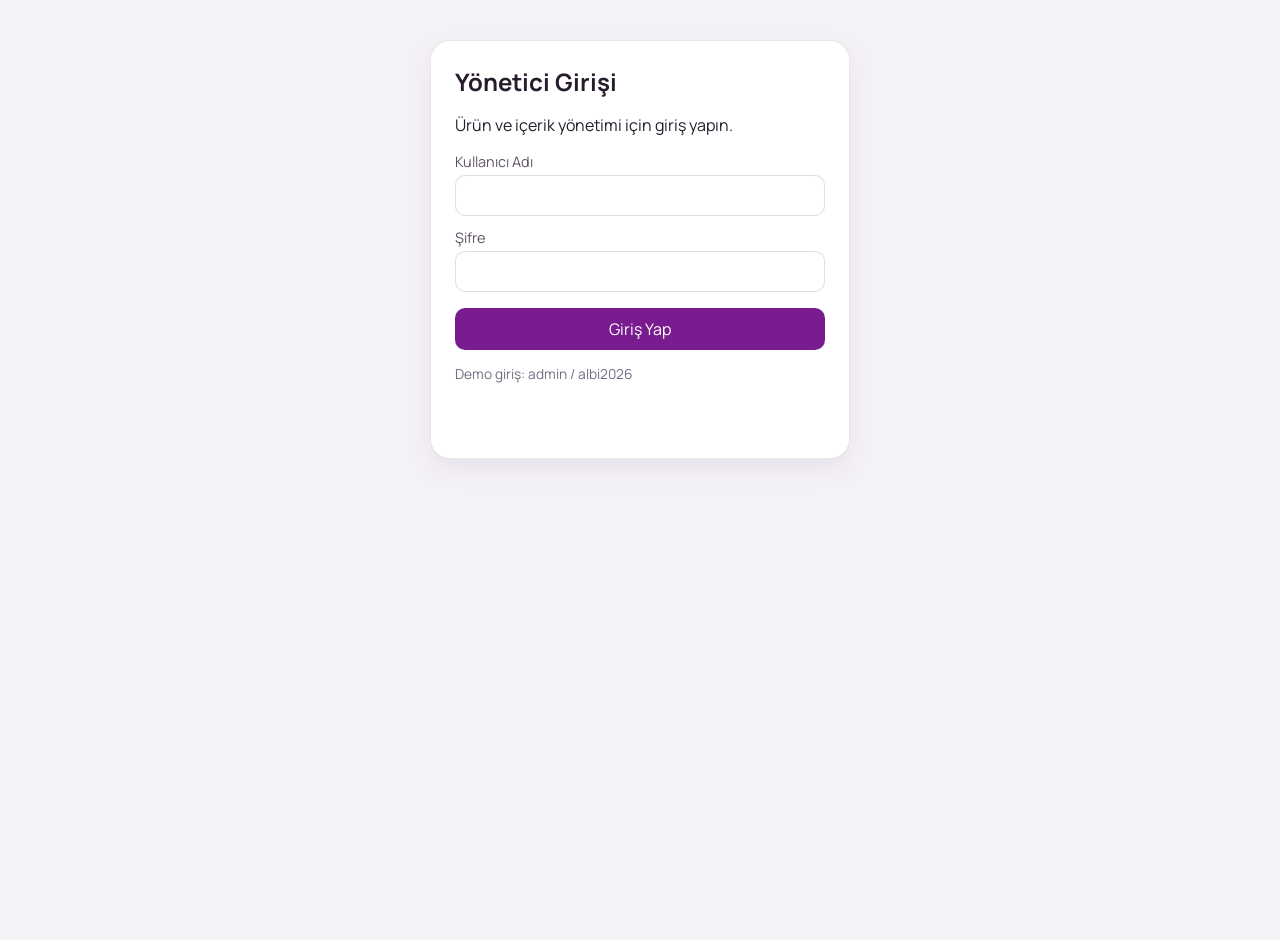
<file: admin.html>
<!DOCTYPE html>
<html lang="tr">
  <head>
    <meta charset="UTF-8" />
    <meta name="viewport" content="width=device-width, initial-scale=1.0" />
    <meta name="robots" content="noindex,nofollow" />
    <link rel="icon" href="/assets/logo-albi.png" type="image/png" sizes="any" />
    <link rel="apple-touch-icon" href="/assets/logo-albi.png" />
    <title>ALBI | Yönetici Paneli</title>
    <script async src="https://www.googletagmanager.com/gtag/js?id=G-EL9R2YGGH2"></script>
    <script>
      window.dataLayer = window.dataLayer || [];
      function gtag() {
        dataLayer.push(arguments);
      }
      gtag("js", new Date());
      gtag("config", "G-EL9R2YGGH2");
    </script>
    <link rel="preconnect" href="https://fonts.googleapis.com" />
    <link rel="preconnect" href="https://fonts.gstatic.com" crossorigin />
    <link
      href="https://fonts.googleapis.com/css2?family=Manrope:wght@400;500;600;700;800&display=swap"
      rel="stylesheet"
    />
    <link rel="stylesheet" href="./admin.css" />
  </head>
  <body>
    <main class="admin-wrap">
      <section class="auth-card" id="loginCard">
        <h1>Yönetici Girişi</h1>
        <p>Ürün ve içerik yönetimi için giriş yapın.</p>
        <form id="loginForm">
          <label>Kullanıcı Adı<input type="text" id="username" required /></label>
          <label>Şifre<input type="password" id="password" required /></label>
          <button type="submit">Giriş Yap</button>
        </form>
        <p class="auth-hint">Demo giriş: admin / albi2026</p>
        <p class="auth-error" id="authError"></p>
      </section>

      <section class="panel hidden" id="adminPanel">
        <header class="panel-head">
          <h2>Site Yönetim Paneli</h2>
          <div>
            <a href="./index.html" target="_blank" rel="noopener noreferrer">Siteyi Gör</a>
            <button id="logoutBtn" type="button">Çıkış Yap</button>
          </div>
        </header>

        <section class="panel-card">
          <h3>Ziyaret Verileri</h3>
          <div class="metrics-grid">
            <article class="metric">
              <span>Toplam Ziyaret</span>
              <strong id="metricTotalVisits">0</strong>
            </article>
            <article class="metric">
              <span>Bugün Ziyaret</span>
              <strong id="metricTodayVisits">0</strong>
            </article>
            <article class="metric">
              <span>Ana Sayfa Görüntüleme</span>
              <strong id="metricHomeViews">0</strong>
            </article>
            <article class="metric">
              <span>Katalog Görüntüleme</span>
              <strong id="metricCatalogViews">0</strong>
            </article>
            <article class="metric">
              <span>Admin Giriş Sayısı</span>
              <strong id="metricAdminLogins">0</strong>
            </article>
          </div>
        </section>

        <section class="panel-card">
          <h3>Ürün Ekle / Düzenle</h3>
          <form id="productForm" class="grid-2">
            <input type="hidden" id="productId" />
            <label>Ürün Adı<input id="productName" type="text" required /></label>
            <label>Kategori
              <select id="productCategory" required>
                <option value="new">Yeni</option>
                <option value="gel-polish">Kalıcı ojeler</option>
                <option value="base-coat">Base Coat</option>
                <option value="top-coat">Top Coat</option>
                <option value="building-gel">Building Gel</option>
                <option value="liquid-polygel">Liquid Polygel</option>
                <option value="nail-skin-care">Nail and Skin Care</option>
                <option value="nail-files">Nail Files</option>
                <option value="firca">Fırça</option>
                <option value="ipek-kirpik">İpek Kirpik</option>
                <option value="lovely">LOVELY (tüm seriler)</option>
                <option value="lovely-rili">LOVELY — Rili</option>
                <option value="lovely-lashy">LOVELY — Lashy</option>
                <option value="lovely-lovely">LOVELY — Lovely</option>
                <option value="kirpik-malzemeleri">Kirpik malzemeleri (genel)</option>
                <option value="kirpik-ekipman">Kirpik — Ekipman ve aletler</option>
                <option value="kirpik-alt-izolasyon">Kirpik — Alt kirpik izolasyonu</option>
                <option value="kirpik-ek-malzemeler">Kirpik — Ek malzemeler</option>
                <option value="kirpik-tekstil">Kirpik — Tekstil</option>
                <option value="kirpik-sarf">Kirpik — Sarf malzemeleri</option>
                <option value="kirpik-tablet-stand">Kirpik — Tablet ve paletler</option>
                <option value="special-offers">Special Offers</option>
              </select>
            </label>
            <label>Marka
              <select id="productBrand" required></select>
            </label>
            <label>Seri
              <select id="productSeries">
                <option value="">— Seri yok</option>
              </select>
            </label>
            <label class="full">Yeni seri (listede yoksa)
              <input id="productSeriesNew" type="text" placeholder="Boş bırakın veya yeni seri adı yazın" />
            </label>
            <label class="full">Boyut
              <input id="productSize" type="text" inputmode="decimal" placeholder="10" required />
              <p id="productSizeHint" class="auth-hint"></p>
            </label>
            <label class="full">Renk (isteğe bağlı, özellikle İpek Kirpik)
              <input id="productColor" type="text" placeholder="Örn. Kahverengi, Toffee, Koyu kahverengi" />
            </label>
            <label class="full">Yeni Marka Ekle
              <div class="inline-group">
                <input id="newBrandInput" type="text" placeholder="Yeni marka adı" />
                <button type="button" id="addBrandBtn">Marka Ekle</button>
              </div>
            </label>
            <label class="full">Görsel URL<input id="productImageUrl" type="url" placeholder="https://..." /></label>
            <label class="full">veya Görsel Yükle<input id="productImageFile" type="file" accept="image/*" /></label>
            <button type="submit" id="saveProductBtn">Ürünü Kaydet</button>
          </form>
        </section>

        <section class="panel-card">
          <h3>Ürün Listesi</h3>
          <div class="admin-filters">
            <label>Ürün İsmi
              <input id="filterProductName" type="text" placeholder="Ürün adına göre ara" />
            </label>
            <label>Marka
              <input id="filterBrand" type="text" placeholder="Markaya göre ara" />
            </label>
            <label>Seri
              <select id="filterSeries">
                <option value="all">Tümü</option>
              </select>
            </label>
          </div>
          <div id="productList" class="product-admin-list"></div>
        </section>

        <section class="panel-card">
          <h3>Teklifler (İletişim Formu)</h3>
          <p class="panel-note">Ana sayfadaki iletişim formundan gelen talepler burada listelenir.</p>
          <div id="offerList" class="offer-admin-list"></div>
        </section>

        <section class="panel-card">
          <h3>Banner Yönetimi</h3>
          <p class="panel-note">
            Önerilen görsel oranı: <strong>16:9</strong> (örn. 1920x1080). Uygun değilse sitede
            otomatik `cover` ile dengeli görünür.
          </p>
          <form id="bannerForm" class="grid-2">
            <input type="hidden" id="bannerId" />
            <label>Üst Başlık<input id="bannerSubtitle" type="text" placeholder="Profesyonel Jel Seti" required /></label>
            <label>Fiyat Rozeti<input id="bannerPrice" type="text" placeholder="220 AED" /></label>
            <label class="full">Başlık<input id="bannerTitle" type="text" placeholder="FRANSIZ MANİKÜRÜ" required /></label>
            <label class="full">Açıklama<textarea id="bannerDescription" rows="3" required></textarea></label>
            <label>Buton Metni<input id="bannerButtonText" type="text" value="Detayları İncele" /></label>
            <label>Buton Linki<input id="bannerButtonUrl" type="text" value="./katalog.html?filter=all" /></label>
            <label class="full">Görsel URL<input id="bannerImageUrl" type="url" placeholder="https://..." /></label>
            <label class="full">veya Görsel Yükle<input id="bannerImageFile" type="file" accept="image/*" /></label>
            <p class="ratio-status full" id="bannerRatioInfo">Oran bilgisi: Henüz seçilmedi.</p>
            <button type="submit" id="saveBannerBtn">Banner Kaydet</button>
          </form>
          <div id="bannerList" class="banner-admin-list"></div>
        </section>
      </section>
    </main>

    <script src="./admin.js"></script>
  </body>
</html>
</file>
<file: admin.css>
* {
  box-sizing: border-box;
}

body {
  margin: 0;
  font-family: Manrope, system-ui, sans-serif;
  background: #f5f2f7;
  color: #261c2c;
  min-height: 100vh;
}

.admin-wrap {
  width: min(1100px, 94%);
  margin: 24px auto 34px;
}

.auth-card,
.panel-card {
  background: #fff;
  border: 1px solid rgba(38, 28, 44, 0.1);
  border-radius: 16px;
  padding: 20px;
  box-shadow: 0 10px 24px rgba(67, 42, 76, 0.08);
}

.auth-card {
  width: min(420px, 100%);
  margin: 40px auto 14px;
  border-radius: 20px;
  padding: 24px;
}

.auth-card h1 {
  margin: 0 0 8px;
}

form {
  display: grid;
  gap: 12px;
}

label {
  font-size: 0.9rem;
  color: #5f5268;
}

input,
select,
textarea,
button {
  margin-top: 4px;
  width: 100%;
  border-radius: 10px;
  border: 1px solid rgba(38, 28, 44, 0.14);
  padding: 10px 12px;
  font: inherit;
}

.inline-group {
  margin-top: 4px;
  display: grid;
  grid-template-columns: 1fr auto;
  gap: 8px;
  align-items: center;
}

.inline-group button {
  width: auto;
  padding: 10px 12px;
}

button {
  background: #7a1c8f;
  color: #fff;
  border: 0;
  cursor: pointer;
}

.auth-hint {
  color: #776b81;
  font-size: 0.86rem;
  margin-bottom: 0;
}

.auth-error {
  color: #b3261e;
  min-height: 1.2em;
}

.panel.hidden {
  display: none;
}

.hidden {
  display: none !important;
}

.panel-head {
  display: flex;
  align-items: center;
  justify-content: space-between;
  margin-bottom: 14px;
}

.panel-head div {
  display: flex;
  gap: 10px;
  align-items: center;
}

.panel-head a {
  text-decoration: none;
  color: #7a1c8f;
  font-weight: 700;
}

.panel {
  display: grid;
  gap: 14px;
}

.metrics-grid {
  display: grid;
  grid-template-columns: repeat(5, minmax(0, 1fr));
  gap: 10px;
}

.metric {
  border: 1px solid rgba(38, 28, 44, 0.1);
  border-radius: 12px;
  padding: 12px;
  background: #faf8fc;
}

.metric span {
  display: block;
  font-size: 0.82rem;
  color: #6d6075;
}

.metric strong {
  font-size: 1.5rem;
  margin-top: 2px;
  display: block;
}

.grid-2 {
  display: grid;
  grid-template-columns: repeat(2, minmax(0, 1fr));
  gap: 12px;
}

.full {
  grid-column: 1 / -1;
}

.product-admin-list {
  display: grid;
  gap: 10px;
}

.panel-note {
  margin-top: 0;
  color: #6f6277;
  font-size: 0.9rem;
}

.ratio-status {
  margin: 0;
  font-size: 0.88rem;
  color: #6f6277;
}

.banner-admin-list {
  margin-top: 14px;
  display: grid;
  gap: 10px;
}

.admin-banner-item {
  border: 1px solid rgba(38, 28, 44, 0.1);
  border-radius: 12px;
  padding: 10px;
  display: grid;
  grid-template-columns: 140px 1fr auto;
  gap: 12px;
  align-items: center;
}

.admin-banner-item img {
  width: 140px;
  aspect-ratio: 16 / 9;
  border-radius: 10px;
  object-fit: cover;
  border: 1px solid rgba(38, 28, 44, 0.1);
}

.admin-filters {
  display: grid;
  grid-template-columns: repeat(auto-fit, minmax(160px, 1fr));
  gap: 10px;
  margin-bottom: 12px;
}

.admin-product-item {
  border: 1px solid rgba(38, 28, 44, 0.1);
  border-radius: 12px;
  padding: 10px;
  display: grid;
  grid-template-columns: 72px 1fr auto;
  gap: 12px;
  align-items: start;
}

.admin-product-body {
  min-width: 0;
  display: flex;
  flex-direction: column;
  gap: 4px;
}

.admin-inline-seri {
  font-size: 0.8rem;
  color: #6f6077;
  display: flex;
  flex-direction: column;
  gap: 4px;
  margin-top: 4px;
}

.admin-inline-seri select {
  width: 100%;
  max-width: 280px;
  margin-top: 2px;
  border: 1px solid rgba(38, 28, 44, 0.12);
  border-radius: 10px;
  padding: 6px 8px;
  font: inherit;
  background: #fff;
}

.admin-product-item img {
  width: 72px;
  height: 72px;
  border-radius: 10px;
  object-fit: cover;
  border: 1px solid rgba(38, 28, 44, 0.1);
}

.admin-actions {
  display: flex;
  gap: 8px;
}

.admin-actions button {
  width: auto;
  padding: 8px 10px;
}

.admin-actions .danger {
  background: #b3261e;
}

.offer-admin-list {
  display: grid;
  gap: 10px;
}

.admin-offer-item {
  border: 1px solid rgba(38, 28, 44, 0.1);
  border-radius: 12px;
  padding: 12px;
  display: grid;
  grid-template-columns: 1fr auto;
  gap: 12px;
  align-items: start;
  background: #faf8fc;
}

.admin-offer-item strong {
  display: block;
  margin-bottom: 4px;
}

.admin-offer-item p {
  margin: 3px 0;
  color: #5f5268;
}

.admin-offer-meta {
  font-size: 0.82rem;
  color: #7a6f82;
}

@media (max-width: 760px) {
  .grid-2 {
    grid-template-columns: 1fr;
  }

  .panel-head {
    flex-direction: column;
    align-items: flex-start;
    gap: 10px;
  }

  .admin-product-item {
    grid-template-columns: 1fr;
  }

  .admin-banner-item {
    grid-template-columns: 1fr;
  }

  .admin-offer-item {
    grid-template-columns: 1fr;
  }

  .admin-filters {
    grid-template-columns: 1fr;
  }

  .metrics-grid {
    grid-template-columns: repeat(2, minmax(0, 1fr));
  }
}
</file>
